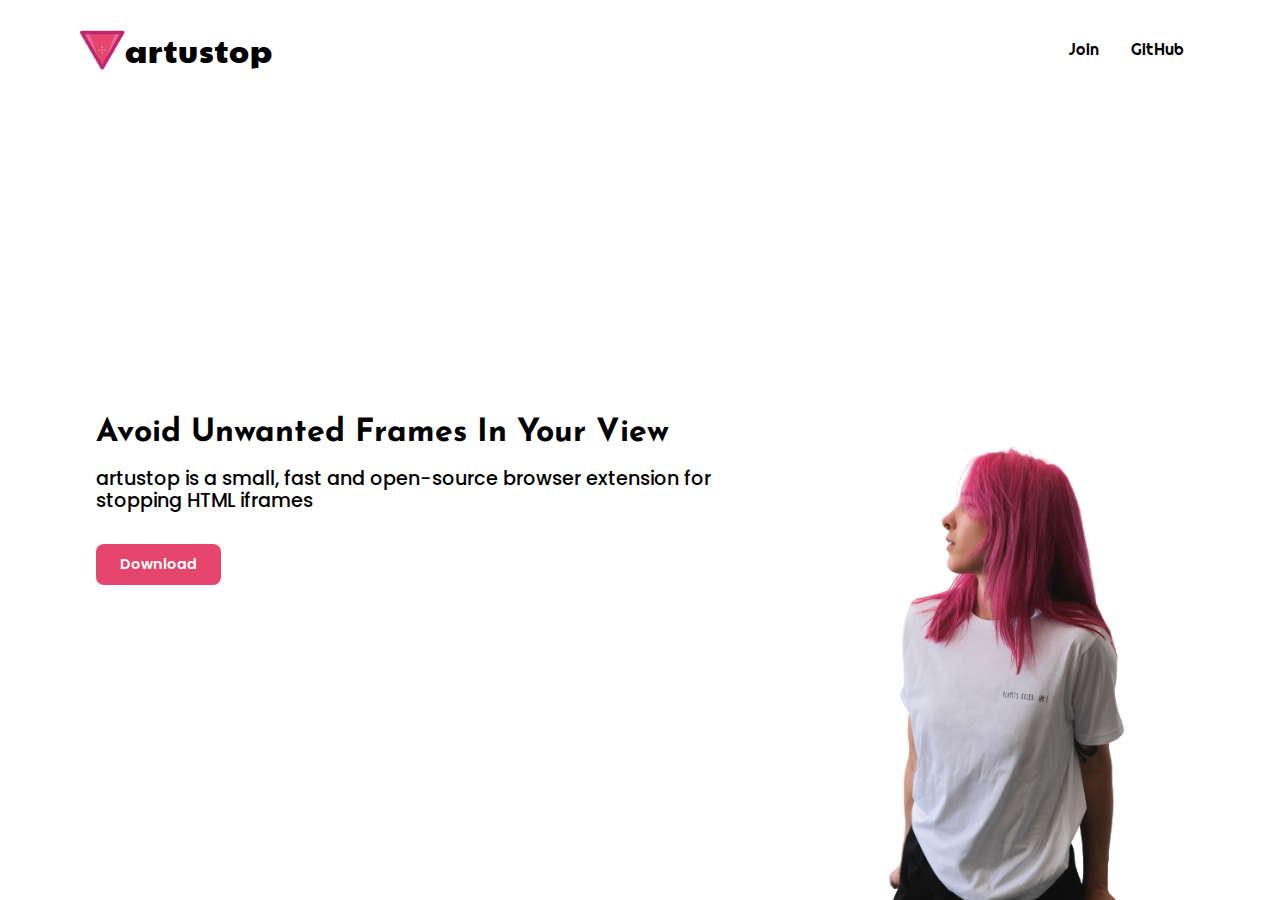
<file: index.html>
<!doctype html>
<html>

    <head>

        <meta charset="utf-8">
        <meta http-equiv="X-UA-Compatible" content="IE=edge">
        <meta name="viewport" content="width=device-width, initial-scale=1.0">
        <meta name="author" content="Kunal Singh">
        <meta name="description" content="artustop is small, fast and open-source browser extension for stopping HTML iframes.">

        <meta data-react-helmet="true" name="twitter:image" content="https://artustop.kunalsin9h.dev/images/logo.png">
        <meta data-react-helmet="true" name="twitter:creator" content="@KunalSin9h">

        <meta data-react-helmet="true" property="og:site_name" content="artustop">
        <meta data-react-helmet="true" property="og:image" content="https://user-images.githubusercontent.com/82411321/182305363-f1614c04-0e3c-41a8-a245-5cceeb057626.png">
        <meta data-react-helmet="true" property="og:url" content="https://artustop.kunalsin9h.dev/">
        <meta data-react-helmet="true" property="og:type" content="website">
        <meta data-react-helmet="true" property="og:description" content="artustop is a small, fast and open-sourcebrowser extension for stopping HTML iframes.">
        <meta data-react-helmet="true" property="og:title" content="Home | artustop">
        <meta data-react-helmet="true" name="description" content="artustop is a small, fast and open-source browser extension for stopping HTML iframes.">

        <title>Home | artustop</title>

        <link rel="icon" href="./images/favicon.png" type="image/png">

        <link rel="stylesheet" href="./css/normalize.css">
        <link rel="stylesheet" href="./css/style.css">
        <link rel="stylesheet" href="./css/index.css">

    </head><!-- head -->

    <body class="container full-height-grow">

        <header class="main-header">

            <a href="/" class="main-logo">
                <img src="./images/logo.png" alt="logo" style="height: 40px;">
                <div class="main-logo-text">artustop</div>
            </a>

            <nav class="main-nav">
                <ul>
                    <li><a href="./join/">Join</a></li>
                    <li><a href="https://github.com/KunalSin9h/artustop">GitHub</a></li>

                </ul>
            </nav>

        </header><!-- header -->

        <section class="main-content">
            <div class="intro-text">
                <h1 class="title">Avoid Unwanted Frames In Your View ​​</h1>
                <span class="subtitle">artustop is a small, fast and open-source browser extension for stopping HTML iframes</span>
                <a href="./download/" class="btn">Download</a>
            </div>
            <div class="img-wrapper">
                <div class="lady"></div>
            </div>
        </section>

    </body><!-- body -->

</html>
</file>
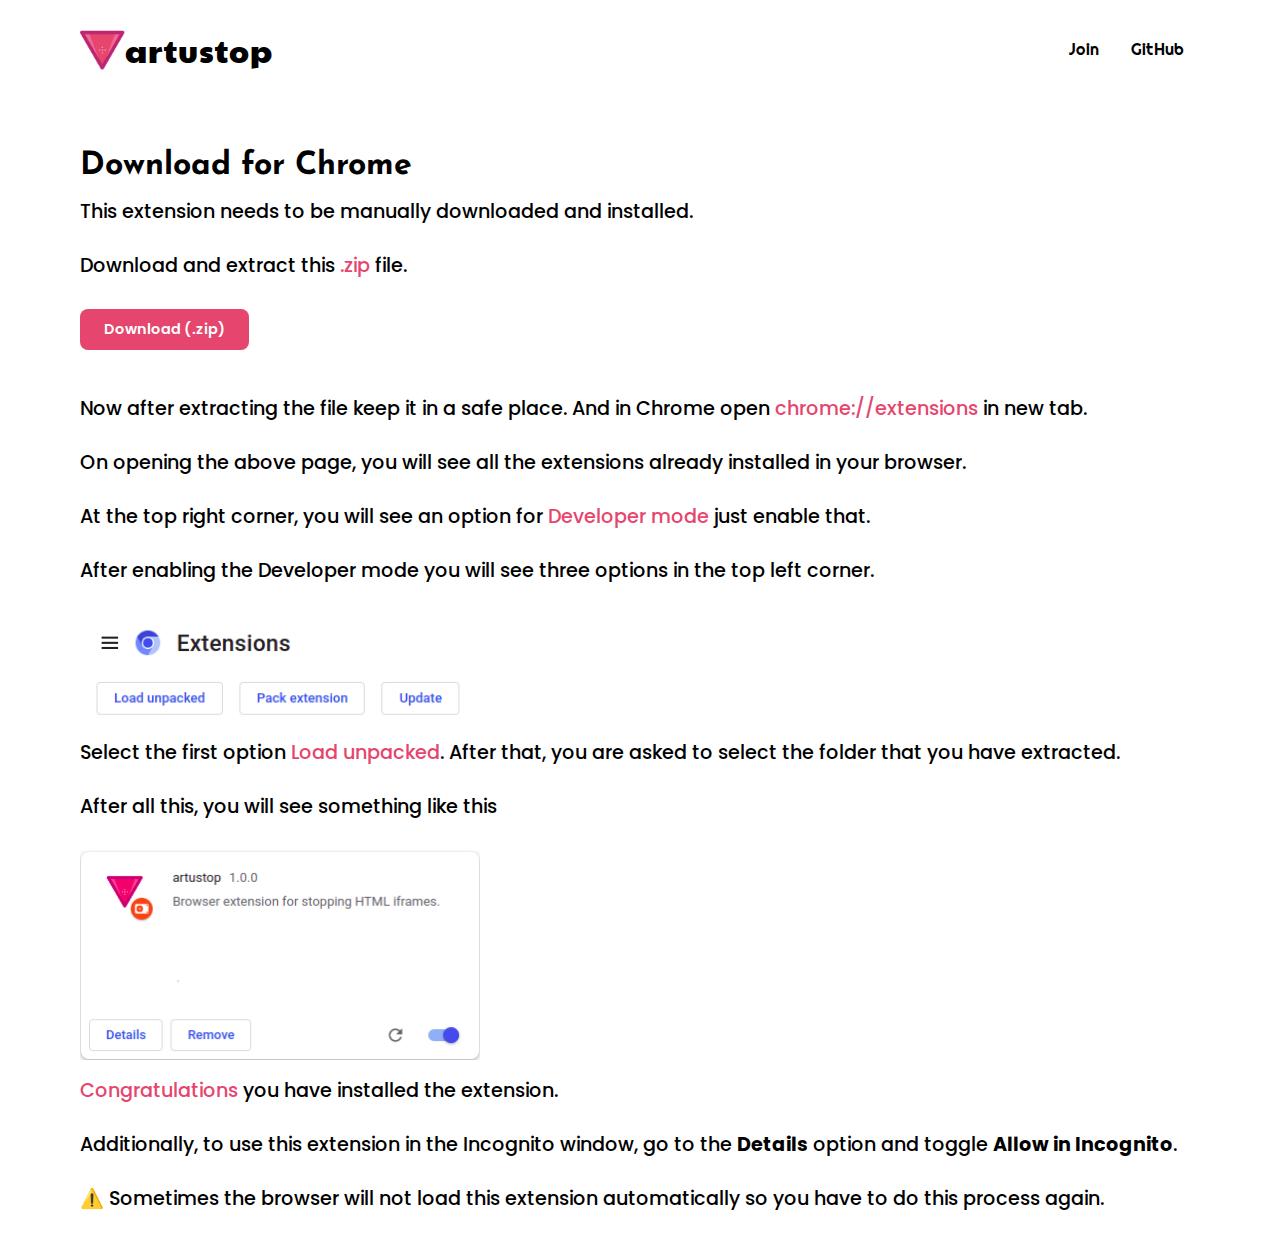
<file: download/chrome/index.html>
<!doctype html>
<html>

    <head>

        <meta charset="utf-8">
        <meta http-equiv="X-UA-Compatible" content="IE=edge">
        <meta name="viewport" content="width=device-width, initial-scale=1.0">
        <meta name="author" content="Kunal Singh">
        <meta name="description" content="artustop is small, fast and open-source browser extension for stopping HTML iframes.">

        <meta data-react-helmet="true" name="twitter:image" content="https://artustop.kunalsin9h.dev/images/logo.png">
        <meta data-react-helmet="true" name="twitter:creator" content="@KunalSin9h">

        <meta data-react-helmet="true" property="og:site_name" content="artustop">
        <meta data-react-helmet="true" property="og:image" content="https://user-images.githubusercontent.com/82411321/182305363-f1614c04-0e3c-41a8-a245-5cceeb057626.png">
        <meta data-react-helmet="true" property="og:url" content="https://artustop.kunalsin9h.dev/download/chrome/">
        <meta data-react-helmet="true" property="og:type" content="website">
        <meta data-react-helmet="true" property="og:description" content="artustop is a small, fast and open-sourcebrowser extension for stopping HTML iframes.">
        <meta data-react-helmet="true" property="og:title" content="artustop for Chrome">
        <meta data-react-helmet="true" name="description" content="artustop is a small, fast and open-source browser extension for stopping HTML iframes.">

        <title>artustop for Chrome</title>

        <link rel="icon" href="../../images/dicon.png" type="image/png">

        <link rel="stylesheet" href="../../css/normalize.css">
        <link rel="stylesheet" href="../../css/style.css">
        <link rel="stylesheet" href="./style.css">

    </head><!-- head -->

    <body class="container full-height-grow">

        <header class="main-header">

            <a href="/" class="main-logo">
                <img src="../../images/logo.png" alt="logo" style="height: 40px;">
                <div class="main-logo-text">artustop</div>
            </a>

            <nav class="main-nav">
                <ul>
                    <li><a href="../../join/">Join</a></li>
                    <li><a href="https://github.com/KunalSin9h/artustop">GitHub</a></li>

                </ul>
            </nav>

        </header><!-- header -->

        <section class="main-download sec">
            <div class="main-text">
                <h1 class="title">Download for Chrome</h1>
                <span class="subtitle">This extension needs to be manually downloaded and installed.</span>
                <span class="subtitle">Download and extract this <span class="text-decor">.zip</span> file.</span>
                <a href="../../assets/artustop-chrome.zip" download="artustop-chrome" class="btn">Download (.zip)</a>
            </div>
        </section>

        <section class="loading sec">
            <span class="subtitle">Now after extracting the file keep it in a safe place. And in Chrome open <spna class="text-decor">chrome://extensions</spna> in new tab.</span>
            <span class="subtitle">On opening the above page, you will see all the extensions already installed in your browser.</span>
            <span class="subtitle">At the top right corner, you will see an option for <span class="text-decor">Developer mode</span> just enable that.</span>
            <span class="subtitle">After enabling the Developer mode you will see three options in the top left corner.</span>
            <img src="../../images/options.png" class="imgs">
            <span class="subtitle">Select the first option <span class="text-decor">Load unpacked</span>. After that, you are asked to select the folder that you have extracted.</span>
            <span class="subtitle">After all this, you will see something like this</span>
            <img src="../../images/extension-card.png" class="imgs">
            <span class="subtitle"><span class="text-decor">Congratulations</span> you have installed the extension. </span>
            <span class="subtitle">Additionally, to use this extension in the Incognito window, go to the <strong>Details</strong> option and toggle <strong>Allow in Incognito</strong>.</span>
            <span class="subtitle"> ⚠️ Sometimes the browser will not load this extension automatically so you have to do this process again. </span>
        </section>


    </body><!-- body -->

</html>
</file>
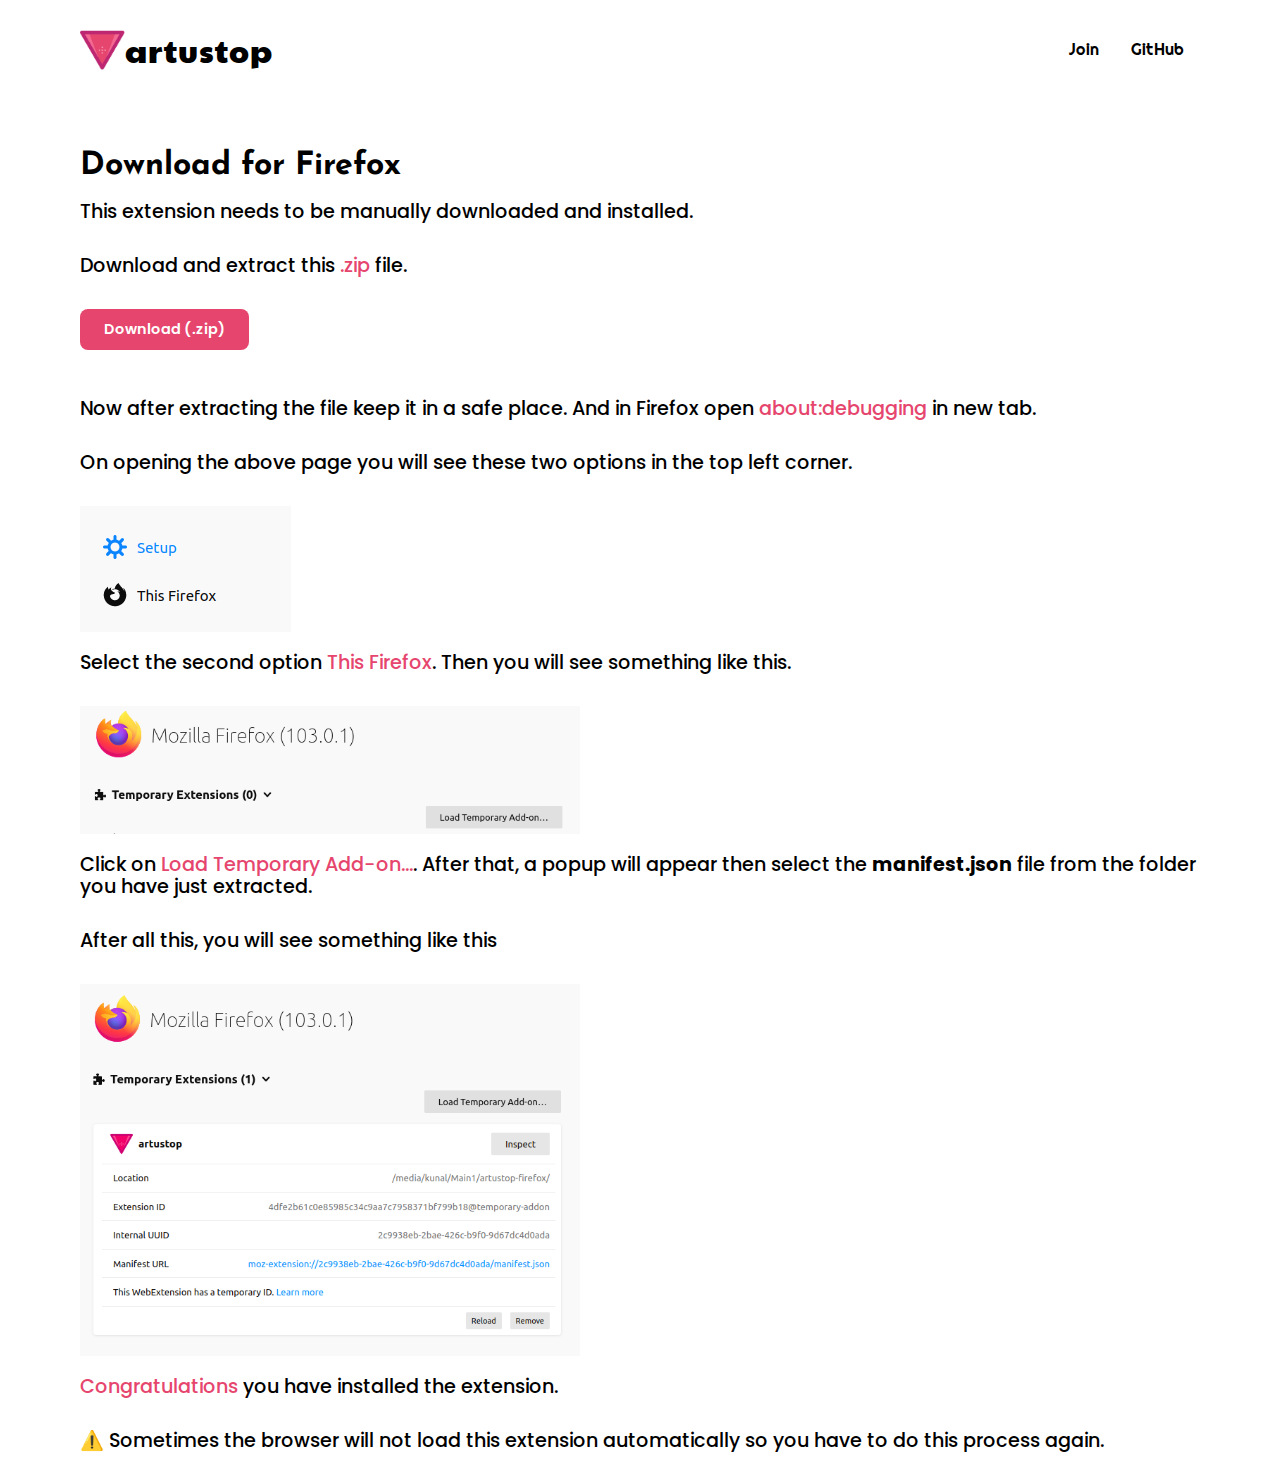
<file: download/firefox/index.html>
<!doctype html>
<html>

    <head>

        <meta charset="utf-8">
        <meta http-equiv="X-UA-Compatible" content="IE=edge">
        <meta name="viewport" content="width=device-width, initial-scale=1.0">
        <meta name="author" content="Kunal Singh">
        <meta name="description" content="artustop is small, fast and open-source browser extension for stopping HTML iframes.">

        <meta data-react-helmet="true" name="twitter:image" content="https://artustop.kunalsin9h.dev/images/logo.png">
        <meta data-react-helmet="true" name="twitter:creator" content="@KunalSin9h">

        <meta data-react-helmet="true" property="og:site_name" content="artustop">
        <meta data-react-helmet="true" property="og:image" content="https://user-images.githubusercontent.com/82411321/182305363-f1614c04-0e3c-41a8-a245-5cceeb057626.png">
        <meta data-react-helmet="true" property="og:url" content="https://artustop.kunalsin9h.dev/download/firefox/">
        <meta data-react-helmet="true" property="og:type" content="website">
        <meta data-react-helmet="true" property="og:description" content="artustop is a small, fast and open-sourcebrowser extension for stopping HTML iframes.">
        <meta data-react-helmet="true" property="og:title" content="artustop for firefox">
        <meta data-react-helmet="true" name="description" content="artustop is a small, fast and open-source browser extension for stopping HTML iframes.">

        <title>artustop for firefox</title>

        <link rel="icon" href="../../images/dicon.png" type="image/png">

        <link rel="stylesheet" href="../../css/normalize.css">
        <link rel="stylesheet" href="../../css/style.css">
        <link rel="stylesheet" href="./style.css">

    </head><!-- head -->

    <body class="container full-height-grow">

        <header class="main-header">

            <a href="/" class="main-logo">
                <img src="../../images/logo.png" alt="logo" style="height: 40px;">
                <div class="main-logo-text">artustop</div>
            </a>

            <nav class="main-nav">
                <ul>
                    <li><a href="../../join/">Join</a></li>
                    <li><a href="https://github.com/KunalSin9h/artustop">GitHub</a></li>

                </ul>
            </nav>

        </header><!-- header -->

        <section class="main-download sec">
            <div class="main-text">
                <h1 class="title">Download for Firefox</h1>
                <span class="subtitle">This extension needs to be manually downloaded and installed.</span>
                <span class="subtitle">Download and extract this <span class="text-decor">.zip</span> file.</span>
                <a href="../../assets/artustop-firefox.zip" download="artustop-firefox" class="btn">Download (.zip)</a>
            </div>
        </section><!-- .main-download .sec-->

        <section class="loading sec">
            <span class="subtitle">Now after extracting the file keep it in a safe place. And in Firefox open <spna class="text-decor">about:debugging</spna>  in new tab.</span>
            <span class="subtitle">On opening the above page you will see these two options in the top left corner.​</span>
            <img src="../../images/this-firefox.png" alt="firefox options" class="imgs">
            <span class="subtitle">Select the second option <span class="text-decor">This Firefox</span>. Then you will see something like this.</span>
            <img src="../../images/load-firefox.png" alt="firefox options" class="imgs scale">
            <span class="subtitle">Click on <span class="text-decor">Load Temporary Add-on...</span>. After that, a popup will appear then select the <strong>manifest.json</strong> file from the folder you have just extracted.</span>

            <span class="subtitle">After all this, you will see something like this</span>
            <img src="../../images/firefox-loaded.png" alt="loaded firefox image" class="imgs scale">
            <span class="subtitle"><span class="text-decor">Congratulations</span> you have installed the extension.</span>
            <span class="subtitle"> ⚠️ Sometimes the browser will not load this extension automatically so you have to do this process again. </span>
        </section><!-- .loading .sec -->

    </body><!-- body -->
</html>
</file>
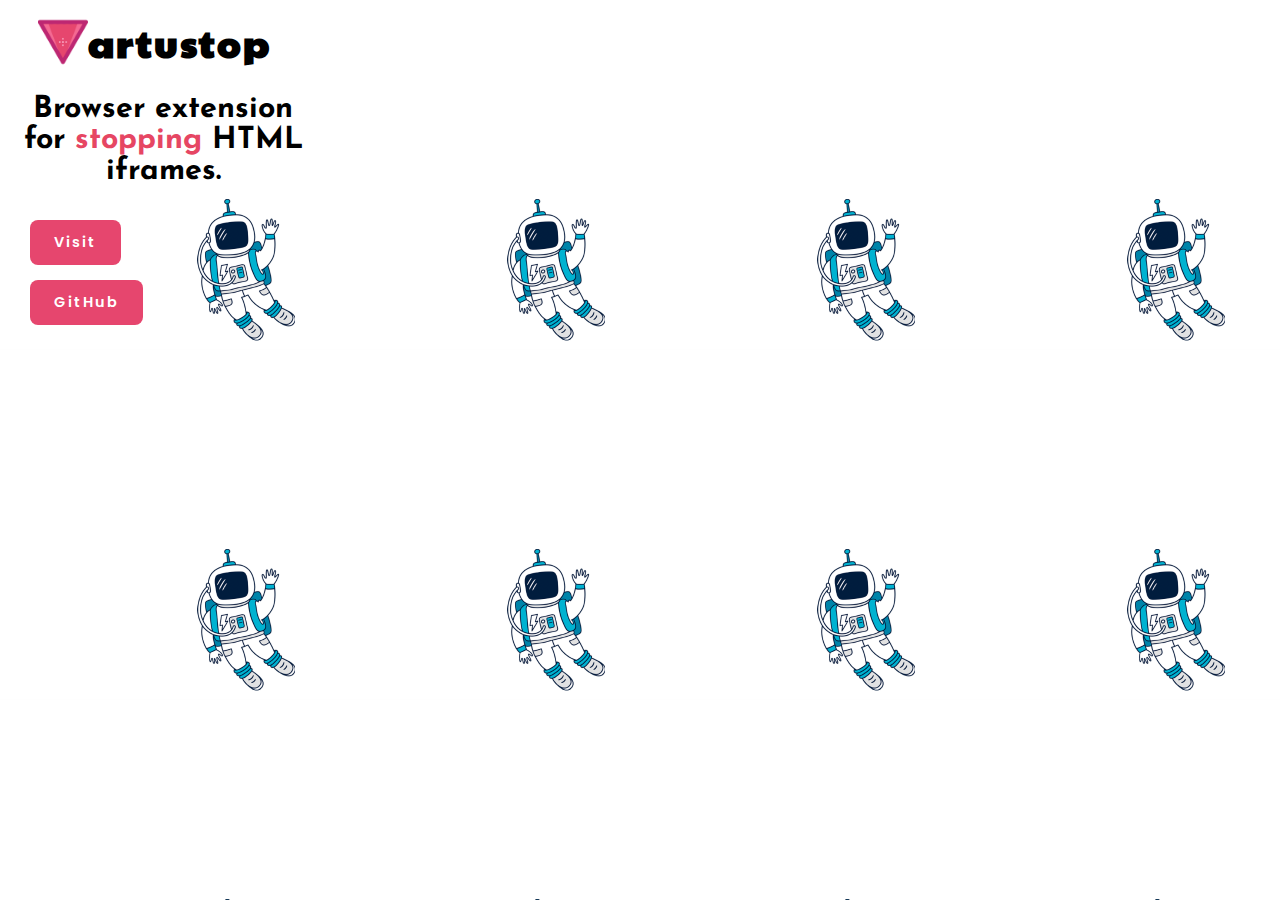
<file: src/html/popup.html>
<!DOCTYPE html>
<html lang="en">
<head>
    <meta charset="UTF-8">
    <title>artustop</title>
    <link rel="stylesheet" href="../css/style.css">
</head>
<body>
    <div class="card">
        <header class="header">
            <img src="../icons/icon16.png" style="height: 50px;">
            <h1>artustop</h1>
        </header>

        <section class="description">
                Browser extension for <span class="text-color">stopping</span> HTML iframes.
        </section>

        <a href="https://artustop.kunalsin9h.dev" target="_blank">
            <button class="btn visit">
                Visit
            </button>
        </a>

        <a href="https://github.com/KunalSin9h/artustop" target="_blank">
            <button class="btn github">
                GitHub
            </button>
        </a>
    </div>
</body>
</html>
</file>
<file: css/style.css>
@import url('https://fonts.googleapis.com/css2?family=Paytone+One&display=swap');
@import url('https://fonts.googleapis.com/css2?family=Righteous&display=swap');
@import url('https://fonts.googleapis.com/css2?family=Josefin+Sans&display=swap');
@import url('https://fonts.googleapis.com/css2?family=Poppins:wght@300&display=swap');

*, *::before, *::after {
    box-sizing: border-box;
    -moz-box-sizing: border-box;
    -webkit-box-sizing: border-box;
}

body {
    margin: 0;
    padding: 0;
    min-height: 100vh;
}

.full-height-grow {
    display: flex;
    flex-direction: column;
}

.main-logo {
    display: flex;
    align-items: center;
    font-size: 2em;
    font-family: 'Paytone One', sans-serif;
    color: black;
    letter-spacing: 1px;
    text-decoration: none;
}

.main-nav ul{
    display: flex;
    margin: 0;
    padding: 0;
    list-style: none;
}
.main-nav a{
    color: black;
    font-family: 'Righteous', cursive;
    text-decoration: none;
    padding: 1rem;
}

.main-nav a:hover {
    color: #e6466e;
}

.main-header {
    display: flex;
    justify-content: space-between;
    align-items: center;
    height: 100px;
}

.container {
    max-width: 1200px;
    margin: 0 auto;
    padding: 0 40px;
}

.title {
    font-family: 'Josefin Sans', sans-serif;
    font-size: 2em;
    margin-bottom: 1rem;
    margin-top: 0;
}

.subtitle {
    font-family: 'Poppins', sans-serif;
    font-weight: 500;
    font-size: 1.2em;
    margin-bottom: 2rem;
}

.btn {
    color: white;
    font-weight: 600;
    background-color: #e6466e;
    padding: .75rem 1.5rem;
    border-radius: .5rem;
    text-decoration: none;
    font-family: 'Poppins', sans-serif;
    font-size: .9rem;
}
</file>
<file: css/index.css>
.main-content {
    display: flex;
    align-items: stretch;
    justify-content: space-between;
    flex-grow: 1;
}

.main-content .img-wrapper {
    flex-grow: 1;
    flex-direction: column;
    display: flex;
    align-items: stretch;
    justify-content: flex-end;
}

.main-content .lady {
    background-image: url(../images/lady.png);
    flex-grow: 1;
    min-width: 30vw;
    background-size: contain;
    background-repeat: no-repeat;
    background-position: bottom right;
}

.main-content .intro-text {
    display: flex;
    flex-direction: column;
    align-items: flex-start;
    margin: 1rem;
    align-self: center;
}

@media (max-width: 900px) {
    .main-content .img-wrapper {
        display: none;
    }

    .main-content {
        justify-content: center;
    }

}
</file>
<file: download/chrome/style.css>
.sec {
    margin-top: 3em;
}

.text-decor {
    color: #e6466e;
}

.main-download .main-text {
    display: flex;
    flex-direction: column;
    align-items: flex-start;
}

.loading {
    display: flex;
    flex-direction: column;
    align-items: flex-start;
}

.imgs {
    padding-bottom: 20px;
    width: 70vw;
    max-width: 400px;
}
</file>
<file: download/firefox/style.css>
.sec {
    margin-top: 3em;
}

.text-decor {
    color: #e6466e;
}

.main-download .main-text {
    display: flex;
    flex-direction: column;
    align-items: flex-start;
}


.loading {
    display: flex;
    flex-direction: column;
    align-items: flex-start;
}

.imgs {
    padding-bottom: 20px;
}

.scale {
    padding-bottom: 20px;
    width: 70vw;
    max-width: 500px;
}
</file>
<file: src/css/style.css>
@import url('https://fonts.googleapis.com/css2?family=Paytone+One&display=swap');
@import url('https://fonts.googleapis.com/css2?family=Josefin+Sans&display=swap');
@import url('https://fonts.googleapis.com/css2?family=Poppins:wght@300&display=swap');

*, *::before, *::after {
    box-sizing: borider-box;
}

body {
    background: url(popup-bg.png);
}

.card {
    height: 350px;
    width: 310px;
    margin: 0;
    padding: 0;
}

.header {
    display: flex;
    align-items: center;
    font-size: 1.2rem;
    font-family: 'Paytone One', sans-serif;
    letter-spacing:2px;
    margin-left: 30px;
    margin-top: -1em;
}

.description {
    font-size: 1.9rem;
    font-family: 'Josefin Sans', sans-serif;
    text-align: center;
    font-weight: bold;
    height: 70px;
}

.description .text-color{
    color: #e64663;
}

.btn {
    color: white;
    font-weight: 600;
    background-color: #e6466e;
    padding: .75rem 1.5rem;
    border-radius: .5rem;
    text-decoration: none;
    letter-spacing: 2px;
    font-family: 'Poppins', sans-serif;
    font-size: .9rem;
    outline: none;
    border: none;
    cursor: pointer;
}

.btn:hover {
    background-color: #b4183f;
}

.btn:focus {
    background-color:   #700f28;
}

.visit{
    position: absolute;
    top: 220px;
    left: 30px
}

.github {
    position: absolute;
    top: 280px;
    left: 30px;
}
</file>
